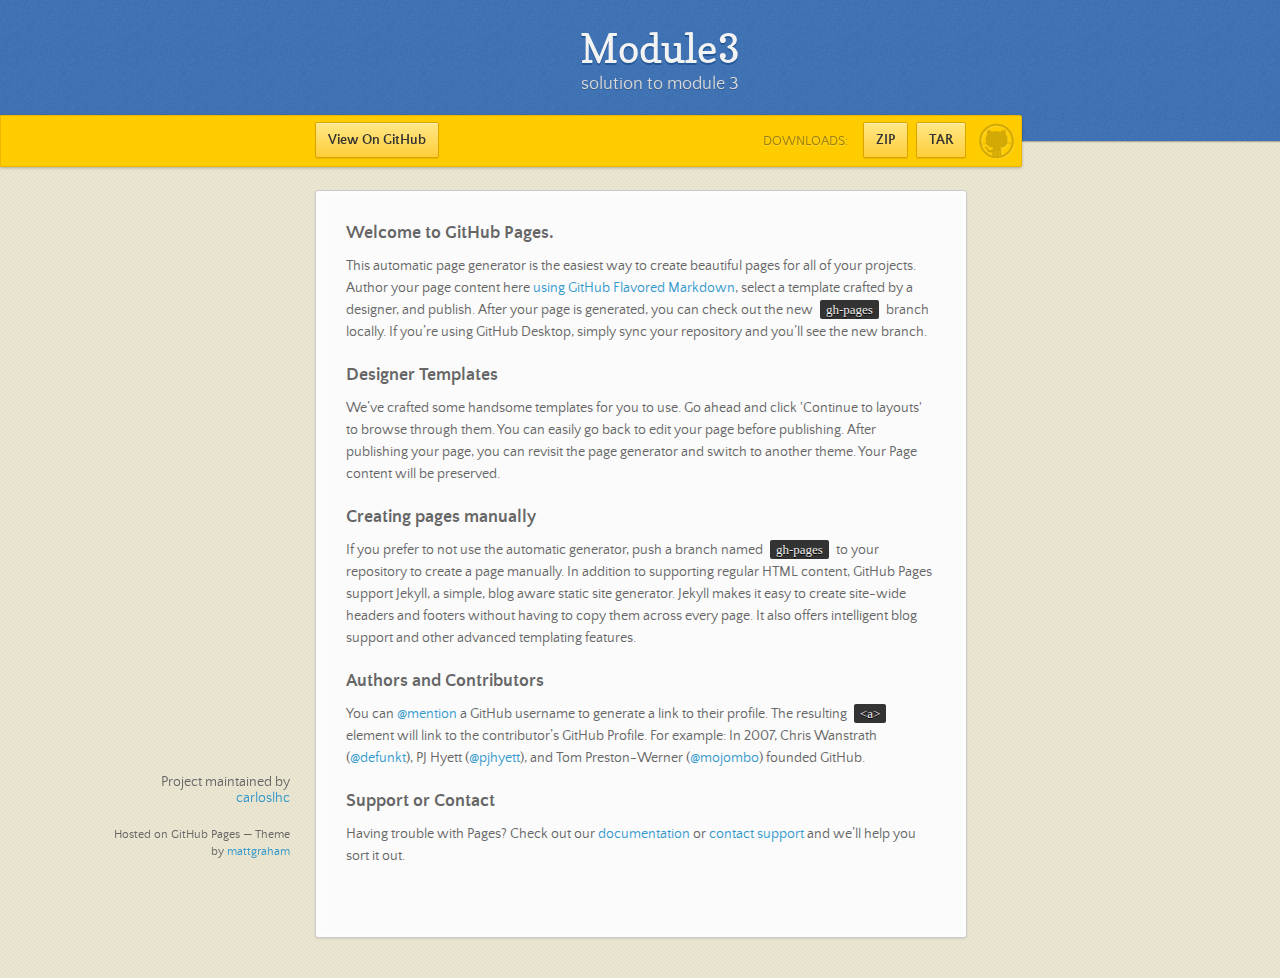
<file: index.html>
<!doctype html>
<html>
  <head>
    <meta charset="utf-8">
    <meta http-equiv="X-UA-Compatible" content="chrome=1">
    <title>Module3 by carloslhc</title>
    <link rel="stylesheet" href="stylesheets/styles.css">
    <link rel="stylesheet" href="stylesheets/github-dark.css">
    <script src="https://ajax.googleapis.com/ajax/libs/jquery/1.7.1/jquery.min.js"></script>
    <script src="javascripts/main.js"></script>
    <!--[if lt IE 9]>
      <script src="//html5shiv.googlecode.com/svn/trunk/html5.js"></script>
    <![endif]-->
    <meta name="viewport" content="width=device-width, initial-scale=1, user-scalable=no">

  </head>
  <body>

      <header>
        <h1>Module3</h1>
        <p>solution to module 3</p>
      </header>

      <div id="banner">
        <span id="logo"></span>

        <a href="https://github.com/carloslhc/module3" class="button fork"><strong>View On GitHub</strong></a>
        <div class="downloads">
          <span>Downloads:</span>
          <ul>
            <li><a href="https://github.com/carloslhc/module3/zipball/master" class="button">ZIP</a></li>
            <li><a href="https://github.com/carloslhc/module3/tarball/master" class="button">TAR</a></li>
          </ul>
        </div>
      </div><!-- end banner -->

    <div class="wrapper">
      <nav>
        <ul></ul>
      </nav>
      <section>
        <h3>
<a id="welcome-to-github-pages" class="anchor" href="#welcome-to-github-pages" aria-hidden="true"><span aria-hidden="true" class="octicon octicon-link"></span></a>Welcome to GitHub Pages.</h3>

<p>This automatic page generator is the easiest way to create beautiful pages for all of your projects. Author your page content here <a href="https://guides.github.com/features/mastering-markdown/">using GitHub Flavored Markdown</a>, select a template crafted by a designer, and publish. After your page is generated, you can check out the new <code>gh-pages</code> branch locally. If you’re using GitHub Desktop, simply sync your repository and you’ll see the new branch.</p>

<h3>
<a id="designer-templates" class="anchor" href="#designer-templates" aria-hidden="true"><span aria-hidden="true" class="octicon octicon-link"></span></a>Designer Templates</h3>

<p>We’ve crafted some handsome templates for you to use. Go ahead and click 'Continue to layouts' to browse through them. You can easily go back to edit your page before publishing. After publishing your page, you can revisit the page generator and switch to another theme. Your Page content will be preserved.</p>

<h3>
<a id="creating-pages-manually" class="anchor" href="#creating-pages-manually" aria-hidden="true"><span aria-hidden="true" class="octicon octicon-link"></span></a>Creating pages manually</h3>

<p>If you prefer to not use the automatic generator, push a branch named <code>gh-pages</code> to your repository to create a page manually. In addition to supporting regular HTML content, GitHub Pages support Jekyll, a simple, blog aware static site generator. Jekyll makes it easy to create site-wide headers and footers without having to copy them across every page. It also offers intelligent blog support and other advanced templating features.</p>

<h3>
<a id="authors-and-contributors" class="anchor" href="#authors-and-contributors" aria-hidden="true"><span aria-hidden="true" class="octicon octicon-link"></span></a>Authors and Contributors</h3>

<p>You can <a href="https://help.github.com/articles/basic-writing-and-formatting-syntax/#mentioning-users-and-teams" class="user-mention">@mention</a> a GitHub username to generate a link to their profile. The resulting <code>&lt;a&gt;</code> element will link to the contributor’s GitHub Profile. For example: In 2007, Chris Wanstrath (<a href="https://github.com/defunkt" class="user-mention">@defunkt</a>), PJ Hyett (<a href="https://github.com/pjhyett" class="user-mention">@pjhyett</a>), and Tom Preston-Werner (<a href="https://github.com/mojombo" class="user-mention">@mojombo</a>) founded GitHub.</p>

<h3>
<a id="support-or-contact" class="anchor" href="#support-or-contact" aria-hidden="true"><span aria-hidden="true" class="octicon octicon-link"></span></a>Support or Contact</h3>

<p>Having trouble with Pages? Check out our <a href="https://help.github.com/pages">documentation</a> or <a href="https://github.com/contact">contact support</a> and we’ll help you sort it out.</p>
      </section>
      <footer>
        <p>Project maintained by <a href="https://github.com/carloslhc">carloslhc</a></p>
        <p><small>Hosted on GitHub Pages &mdash; Theme by <a href="https://twitter.com/michigangraham">mattgraham</a></small></p>
      </footer>
    </div>
    <!--[if !IE]><script>fixScale(document);</script><![endif]-->
    
  </body>
</html>
</file>
<file: stylesheets/styles.css>
/*
Leap Day for GitHub Pages
by Matt Graham
*/
@font-face {
  font-family: 'Quattrocento Sans';
  src: url("../fonts/quattrocentosans-bold-webfont.eot");
  src: url("../fonts/quattrocentosans-bold-webfont.eot?#iefix") format("embedded-opentype"), url("../fonts/quattrocentosans-bold-webfont.woff") format("woff"), url("../fonts/quattrocentosans-bold-webfont.ttf") format("truetype"), url("../fonts/quattrocentosans-bold-webfont.svg#QuattrocentoSansBold") format("svg");
  font-weight: bold;
  font-style: normal;
}

@font-face {
  font-family: 'Quattrocento Sans';
  src: url("../fonts/quattrocentosans-bolditalic-webfont.eot");
  src: url("../fonts/quattrocentosans-bolditalic-webfont.eot?#iefix") format("embedded-opentype"), url("../fonts/quattrocentosans-bolditalic-webfont.woff") format("woff"), url("../fonts/quattrocentosans-bolditalic-webfont.ttf") format("truetype"), url("../fonts/quattrocentosans-bolditalic-webfont.svg#QuattrocentoSansBoldItalic") format("svg");
  font-weight: bold;
  font-style: italic;
}

@font-face {
  font-family: 'Quattrocento Sans';
  src: url("../fonts/quattrocentosans-italic-webfont.eot");
  src: url("../fonts/quattrocentosans-italic-webfont.eot?#iefix") format("embedded-opentype"), url("../fonts/quattrocentosans-italic-webfont.woff") format("woff"), url("../fonts/quattrocentosans-italic-webfont.ttf") format("truetype"), url("../fonts/quattrocentosans-italic-webfont.svg#QuattrocentoSansItalic") format("svg");
  font-weight: normal;
  font-style: italic;
}

@font-face {
  font-family: 'Quattrocento Sans';
  src: url("../fonts/quattrocentosans-regular-webfont.eot");
  src: url("../fonts/quattrocentosans-regular-webfont.eot?#iefix") format("embedded-opentype"), url("../fonts/quattrocentosans-regular-webfont.woff") format("woff"), url("../fonts/quattrocentosans-regular-webfont.ttf") format("truetype"), url("../fonts/quattrocentosans-regular-webfont.svg#QuattrocentoSansRegular") format("svg");
  font-weight: normal;
  font-style: normal;
}

@font-face {
  font-family: 'Copse';
  src: url("../fonts/copse-regular-webfont.eot");
  src: url("../fonts/copse-regular-webfont.eot?#iefix") format("embedded-opentype"), url("../fonts/copse-regular-webfont.woff") format("woff"), url("../fonts/copse-regular-webfont.ttf") format("truetype"), url("../fonts/copse-regular-webfont.svg#CopseRegular") format("svg");
  font-weight: normal;
  font-style: normal;
}

/* normalize.css 2012-02-07T12:37 UTC - https://github.com/necolas/normalize.css */
/* =============================================================================
   HTML5 display definitions
   ========================================================================== */
/*
 * Corrects block display not defined in IE6/7/8/9 & FF3
 */
article,
aside,
details,
figcaption,
figure,
footer,
header,
hgroup,
nav,
section,
summary {
  display: block;
}

/*
 * Corrects inline-block display not defined in IE6/7/8/9 & FF3
 */
audio,
canvas,
video {
  display: inline-block;
  *display: inline;
  *zoom: 1;
}

/*
 * Prevents modern browsers from displaying 'audio' without controls
 */
audio:not([controls]) {
  display: none;
}

/*
 * Addresses styling for 'hidden' attribute not present in IE7/8/9, FF3, S4
 * Known issue: no IE6 support
 */
[hidden] {
  display: none;
}

/* =============================================================================
   Base
   ========================================================================== */
/*
 * 1. Corrects text resizing oddly in IE6/7 when body font-size is set using em units
 *    http://clagnut.com/blog/348/#c790
 * 2. Prevents iOS text size adjust after orientation change, without disabling user zoom
 *    www.456bereastreet.com/archive/201012/controlling_text_size_in_safari_for_ios_without_disabling_user_zoom/
 */
html {
  font-size: 100%;
  /* 1 */
  -webkit-text-size-adjust: 100%;
  /* 2 */
  -ms-text-size-adjust: 100%;
  /* 2 */
}

/*
 * Addresses font-family inconsistency between 'textarea' and other form elements.
 */
html,
button,
input,
select,
textarea {
  font-family: sans-serif;
}

/*
 * Addresses margins handled incorrectly in IE6/7
 */
body {
  margin: 0;
}

/* =============================================================================
   Links
   ========================================================================== */
/*
 * Addresses outline displayed oddly in Chrome
 */
a:focus {
  outline: thin dotted;
}

/*
 * Improves readability when focused and also mouse hovered in all browsers
 * people.opera.com/patrickl/experiments/keyboard/test
 */
a:hover,
a:active {
  outline: 0;
}

/* =============================================================================
   Typography
   ========================================================================== */
/*
 * Addresses font sizes and margins set differently in IE6/7
 * Addresses font sizes within 'section' and 'article' in FF4+, Chrome, S5
 */
h1 {
  font-size: 2em;
  margin: 0.67em 0;
}

h2 {
  font-size: 1.5em;
  margin: 0.83em 0;
}

h3 {
  font-size: 1.17em;
  margin: 1em 0;
}

h4 {
  font-size: 1em;
  margin: 1.33em 0;
}

h5 {
  font-size: 0.83em;
  margin: 1.67em 0;
}

h6 {
  font-size: 0.75em;
  margin: 2.33em 0;
}

/*
 * Addresses styling not present in IE7/8/9, S5, Chrome
 */
abbr[title] {
  border-bottom: 1px dotted;
}

/*
 * Addresses style set to 'bolder' in FF3+, S4/5, Chrome
*/
b,
strong {
  font-weight: bold;
}

blockquote {
  margin: 1em 40px;
}

/*
 * Addresses styling not present in S5, Chrome
 */
dfn {
  font-style: italic;
}

/*
 * Addresses styling not present in IE6/7/8/9
 */
mark {
  background: #ff0;
  color: #000;
}

/*
 * Addresses margins set differently in IE6/7
 */
p,
pre {
  margin: 1em 0;
}

/*
 * Corrects font family set oddly in IE6, S4/5, Chrome
 * en.wikipedia.org/wiki/User:Davidgothberg/Test59
 */
pre,
code,
kbd,
samp {
  font-family: monospace, serif;
  _font-family: 'courier new', monospace;
  font-size: 1em;
}

/*
 * 1. Addresses CSS quotes not supported in IE6/7
 * 2. Addresses quote property not supported in S4
 */
/* 1 */
q {
  quotes: none;
}

/* 2 */
q:before,
q:after {
  content: '';
  content: none;
}

small {
  font-size: 75%;
}

/*
 * Prevents sub and sup affecting line-height in all browsers
 * gist.github.com/413930
 */
sub,
sup {
  font-size: 75%;
  line-height: 0;
  position: relative;
  vertical-align: baseline;
}

sup {
  top: -0.5em;
}

sub {
  bottom: -0.25em;
}

/* =============================================================================
   Lists
   ========================================================================== */
/*
 * Addresses margins set differently in IE6/7
 */
dl,
menu,
ol,
ul {
  margin: 1em 0;
}

dd {
  margin: 0 0 0 40px;
}

/*
 * Addresses paddings set differently in IE6/7
 */
menu,
ol,
ul {
  padding: 0 0 0 40px;
}

/*
 * Corrects list images handled incorrectly in IE7
 */
nav ul,
nav ol {
  list-style: none;
  list-style-image: none;
}

/* =============================================================================
   Embedded content
   ========================================================================== */
/*
 * 1. Removes border when inside 'a' element in IE6/7/8/9, FF3
 * 2. Improves image quality when scaled in IE7
 *    code.flickr.com/blog/2008/11/12/on-ui-quality-the-little-things-client-side-image-resizing/
 */
img {
  border: 0;
  /* 1 */
  -ms-interpolation-mode: bicubic;
  /* 2 */
}

/*
 * Corrects overflow displayed oddly in IE9
 */
svg:not(:root) {
  overflow: hidden;
}

/* =============================================================================
   Figures
   ========================================================================== */
/*
 * Addresses margin not present in IE6/7/8/9, S5, O11
 */
figure {
  margin: 0;
}

/* =============================================================================
   Forms
   ========================================================================== */
/*
 * Corrects margin displayed oddly in IE6/7
 */
form {
  margin: 0;
}

/*
 * Define consistent border, margin, and padding
 */
fieldset {
  border: 1px solid #c0c0c0;
  margin: 0 2px;
  padding: 0.35em 0.625em 0.75em;
}

/*
 * 1. Corrects color not being inherited in IE6/7/8/9
 * 2. Corrects text not wrapping in FF3 
 * 3. Corrects alignment displayed oddly in IE6/7
 */
legend {
  border: 0;
  /* 1 */
  padding: 0;
  white-space: normal;
  /* 2 */
  *margin-left: -7px;
  /* 3 */
}

/*
 * 1. Corrects font size not being inherited in all browsers
 * 2. Addresses margins set differently in IE6/7, FF3+, S5, Chrome
 * 3. Improves appearance and consistency in all browsers
 */
button,
input,
select,
textarea {
  font-size: 100%;
  /* 1 */
  margin: 0;
  /* 2 */
  vertical-align: baseline;
  /* 3 */
  *vertical-align: middle;
  /* 3 */
}

/*
 * Addresses FF3/4 setting line-height on 'input' using !important in the UA stylesheet
 */
button,
input {
  line-height: normal;
  /* 1 */
}

/*
 * 1. Improves usability and consistency of cursor style between image-type 'input' and others
 * 2. Corrects inability to style clickable 'input' types in iOS
 * 3. Removes inner spacing in IE7 without affecting normal text inputs
 *    Known issue: inner spacing remains in IE6
 */
button,
input[type="button"],
input[type="reset"],
input[type="submit"] {
  cursor: pointer;
  /* 1 */
  -webkit-appearance: button;
  /* 2 */
  *overflow: visible;
  /* 3 */
}

/*
 * Re-set default cursor for disabled elements
 */
button[disabled],
input[disabled] {
  cursor: default;
}

/*
 * 1. Addresses box sizing set to content-box in IE8/9
 * 2. Removes excess padding in IE8/9
 * 3. Removes excess padding in IE7
      Known issue: excess padding remains in IE6
 */
input[type="checkbox"],
input[type="radio"] {
  box-sizing: border-box;
  /* 1 */
  padding: 0;
  /* 2 */
  *height: 13px;
  /* 3 */
  *width: 13px;
  /* 3 */
}

/*
 * 1. Addresses appearance set to searchfield in S5, Chrome
 * 2. Addresses box-sizing set to border-box in S5, Chrome (include -moz to future-proof)
 */
input[type="search"] {
  -webkit-appearance: textfield;
  /* 1 */
  -moz-box-sizing: content-box;
  -webkit-box-sizing: content-box;
  /* 2 */
  box-sizing: content-box;
}

/*
 * Removes inner padding and search cancel button in S5, Chrome on OS X
 */
input[type="search"]::-webkit-search-decoration,
input[type="search"]::-webkit-search-cancel-button {
  -webkit-appearance: none;
}

/*
 * Removes inner padding and border in FF3+
 * www.sitepen.com/blog/2008/05/14/the-devils-in-the-details-fixing-dojos-toolbar-buttons/
 */
button::-moz-focus-inner,
input::-moz-focus-inner {
  border: 0;
  padding: 0;
}

/*
 * 1. Removes default vertical scrollbar in IE6/7/8/9
 * 2. Improves readability and alignment in all browsers
 */
textarea {
  overflow: auto;
  /* 1 */
  vertical-align: top;
  /* 2 */
}

/* =============================================================================
   Tables
   ========================================================================== */
/*
 * Remove most spacing between table cells
 */
table {
  border-collapse: collapse;
  border-spacing: 0;
}

body {
  font: 14px/22px "Quattrocento Sans", "Helvetica Neue", Helvetica, Arial, sans-serif;
  color: #666;
  font-weight: 300;
  margin: 0px;
  padding: 0px 0 20px 0px;
  background: url(../images/body-background.png) #eae6d1;
}

h1, h2, h3, h4, h5, h6 {
  color: #333;
  margin: 0 0 10px;
}

p, ul, ol, table, pre, dl {
  margin: 0 0 20px;
}

h1, h2, h3 {
  line-height: 1.1;
}

h1 {
  font-size: 28px;
}

h2 {
  font-size: 24px;
  color: #393939;
}

h3, h4, h5, h6 {
  color: #666666;
}

h3 {
  font-size: 18px;
  line-height: 24px;
}

a {
  color: #3399cc;
  font-weight: 400;
  text-decoration: none;
}

a small {
  font-size: 11px;
  color: #666;
  margin-top: -0.6em;
  display: block;
}

ul {
  list-style-image: url("../images/bullet.png");
}

strong {
  font-weight: bold;
  color: #333;
}

.wrapper {
  width: 650px;
  margin: 0 auto;
  position: relative;
}

section img {
  max-width: 100%;
}

blockquote {
  border-left: 1px solid #ffcc00;
  margin: 0;
  padding: 0 0 0 20px;
  font-style: italic;
}

code {
  font-family: "Lucida Sans", Monaco, Bitstream Vera Sans Mono, Lucida Console, Terminal;
  font-size: 13px;
  color: #efefef;
  text-shadow: 0px 1px 0px #000;
  margin: 0 4px;
  padding: 2px 6px;
  background: #333;
  -moz-border-radius: 2px;
  -webkit-border-radius: 2px;
  -o-border-radius: 2px;
  -ms-border-radius: 2px;
  -khtml-border-radius: 2px;
  border-radius: 2px;
}

pre {
  padding: 8px 15px;
  background: #333333;
  -moz-border-radius: 3px;
  -webkit-border-radius: 3px;
  -o-border-radius: 3px;
  -ms-border-radius: 3px;
  -khtml-border-radius: 3px;
  border-radius: 3px;
  border: 1px solid #c7c7c7;
  overflow: auto;
  overflow-y: hidden;
}
pre code {
  margin: 0px;
  padding: 0px;
}

table {
  width: 100%;
  border-collapse: collapse;
}

th {
  text-align: left;
  padding: 5px 10px;
  border-bottom: 1px solid #e5e5e5;
  color: #444;
}

td {
  text-align: left;
  padding: 5px 10px;
  border-bottom: 1px solid #e5e5e5;
  border-right: 1px solid #ffcc00;
}
td:first-child {
  border-left: 1px solid #ffcc00;
}

hr {
  border: 0;
  outline: none;
  height: 11px;
  background: transparent url("../images/hr.gif") center center repeat-x;
  margin: 0 0 20px;
}

dt {
  color: #444;
  font-weight: 700;
}

header {
  padding: 25px 20px 40px 20px;
  margin: 0;
  position: fixed;
  top: 0;
  left: 0;
  right: 0;
  width: 100%;
  text-align: center;
  background: url(../images/background.png) #4276b6;
  -moz-box-shadow: 1px 0px 2px rgba(0, 0, 0, 0.75);
  -webkit-box-shadow: 1px 0px 2px rgba(0, 0, 0, 0.75);
  -o-box-shadow: 1px 0px 2px rgba(0, 0, 0, 0.75);
  box-shadow: 1px 0px 2px rgba(0, 0, 0, 0.75);
  z-index: 99;
  -webkit-font-smoothing: antialiased;
  min-height: 76px;
}
header h1 {
  font: 40px/48px "Copse", "Helvetica Neue", Helvetica, Arial, sans-serif;
  color: #f3f3f3;
  text-shadow: 0px 2px 0px #235796;
  margin: 0px;
  white-space: nowrap;
  overflow: hidden;
  text-overflow: ellipsis;
  -o-text-overflow: ellipsis;
  -ms-text-overflow: ellipsis;
}
header p {
  color: #d8d8d8;
  text-shadow: rgba(0, 0, 0, 0.2) 0 1px 0;
  font-size: 18px;
  margin: 0px;
}

#banner {
  z-index: 100;
  left: 0;
  right: 50%;
  height: 50px;
  margin-right: -382px;
  position: fixed;
  top: 115px;
  background: #ffcc00;
  border: 1px solid #f0b500;
  -moz-box-shadow: 0px 1px 3px rgba(0, 0, 0, 0.25);
  -webkit-box-shadow: 0px 1px 3px rgba(0, 0, 0, 0.25);
  -o-box-shadow: 0px 1px 3px rgba(0, 0, 0, 0.25);
  box-shadow: 0px 1px 3px rgba(0, 0, 0, 0.25);
  -moz-border-radius: 0px 2px 2px 0px;
  -webkit-border-radius: 0px 2px 2px 0px;
  -o-border-radius: 0px 2px 2px 0px;
  -ms-border-radius: 0px 2px 2px 0px;
  -khtml-border-radius: 0px 2px 2px 0px;
  border-radius: 0px 2px 2px 0px;
  padding-right: 10px;
}
#banner .button {
  border: 1px solid #dba500;
  background: -webkit-gradient(linear, 50% 0%, 50% 100%, color-stop(0%, #ffe788), color-stop(100%, #ffce38));
  background: -webkit-linear-gradient(#ffe788, #ffce38);
  background: -moz-linear-gradient(#ffe788, #ffce38);
  background: -o-linear-gradient(#ffe788, #ffce38);
  background: -ms-linear-gradient(#ffe788, #ffce38);
  background: linear-gradient(#ffe788, #ffce38);
  -moz-border-radius: 2px;
  -webkit-border-radius: 2px;
  -o-border-radius: 2px;
  -ms-border-radius: 2px;
  -khtml-border-radius: 2px;
  border-radius: 2px;
  -moz-box-shadow: inset 0px 1px 0px rgba(255, 255, 255, 0.4), 0px 1px 1px rgba(0, 0, 0, 0.1);
  -webkit-box-shadow: inset 0px 1px 0px rgba(255, 255, 255, 0.4), 0px 1px 1px rgba(0, 0, 0, 0.1);
  -o-box-shadow: inset 0px 1px 0px rgba(255, 255, 255, 0.4), 0px 1px 1px rgba(0, 0, 0, 0.1);
  box-shadow: inset 0px 1px 0px rgba(255, 255, 255, 0.4), 0px 1px 1px rgba(0, 0, 0, 0.1);
  background-color: #FFE788;
  margin-left: 5px;
  padding: 10px 12px;
  margin-top: 6px;
  line-height: 14px;
  font-size: 14px;
  color: #333;
  font-weight: bold;
  display: inline-block;
  text-align: center;
}
#banner .button:hover {
  background: -webkit-gradient(linear, 50% 0%, 50% 100%, color-stop(0%, #ffe788), color-stop(100%, #ffe788));
  background: -webkit-linear-gradient(#ffe788, #ffe788);
  background: -moz-linear-gradient(#ffe788, #ffe788);
  background: -o-linear-gradient(#ffe788, #ffe788);
  background: -ms-linear-gradient(#ffe788, #ffe788);
  background: linear-gradient(#ffe788, #ffe788);
  background-color: #ffeca0;
}
#banner .fork {
  position: fixed;
  left: 50%;
  margin-left: -325px;
  padding: 10px 12px;
  margin-top: 6px;
  line-height: 14px;
  font-size: 14px;
  background-color: #FFE788;
}
#banner .downloads {
  float: right;
  margin: 0 45px 0 0;
}
#banner .downloads span {
  float: left;
  line-height: 52px;
  font-size: 90%;
  color: #9d7f0d;
  text-transform: uppercase;
  text-shadow: rgba(255, 255, 255, 0.2) 0 1px 0;
}
#banner ul {
  list-style: none;
  height: 40px;
  padding: 0;
  float: left;
  margin-left: 10px;
}
#banner ul li {
  display: inline;
}
#banner ul li a.button {
  background-color: #FFE788;
}
#banner #logo {
  position: absolute;
  height: 36px;
  width: 36px;
  right: 7px;
  top: 7px;
  display: block;
  background: url(../images/octocat-logo.png);
}

section {
  width: 590px;
  padding: 30px 30px 50px 30px;
  margin: 20px 0;
  margin-top: 190px;
  position: relative;
  background: #fbfbfb;
  -moz-border-radius: 3px;
  -webkit-border-radius: 3px;
  -o-border-radius: 3px;
  -ms-border-radius: 3px;
  -khtml-border-radius: 3px;
  border-radius: 3px;
  border: 1px solid #cbcbcb;
  -moz-box-shadow: 0px 1px 2px rgba(0, 0, 0, 0.09), inset 0px 0px 2px 2px rgba(255, 255, 255, 0.5), inset 0 0 5px 5px rgba(255, 255, 255, 0.4);
  -webkit-box-shadow: 0px 1px 2px rgba(0, 0, 0, 0.09), inset 0px 0px 2px 2px rgba(255, 255, 255, 0.5), inset 0 0 5px 5px rgba(255, 255, 255, 0.4);
  -o-box-shadow: 0px 1px 2px rgba(0, 0, 0, 0.09), inset 0px 0px 2px 2px rgba(255, 255, 255, 0.5), inset 0 0 5px 5px rgba(255, 255, 255, 0.4);
  box-shadow: 0px 1px 2px rgba(0, 0, 0, 0.09), inset 0px 0px 2px 2px rgba(255, 255, 255, 0.5), inset 0 0 5px 5px rgba(255, 255, 255, 0.4);
}

small {
  font-size: 12px;
}

nav {
  width: 230px;
  position: fixed;
  top: 220px;
  left: 50%;
  margin-left: -580px;
  text-align: right;
}
nav ul {
  list-style: none;
  list-style-image: none;
  font-size: 14px;
  line-height: 24px;
}
nav ul li {
  padding: 5px 0px;
  line-height: 16px;
}
nav ul li.tag-h1 {
  font-size: 1.2em;
}
nav ul li.tag-h1 a {
  font-weight: bold;
  color: #333;
}
nav ul li.tag-h2 + .tag-h1 {
  margin-top: 10px;
}
nav ul a {
  color: #666;
}
nav ul a:hover {
  color: #999;
}

footer {
  width: 180px;
  position: fixed;
  left: 50%;
  margin-left: -530px;
  bottom: 20px;
  text-align: right;
  line-height: 16px;
}

@media print, screen and (max-width: 1060px) {
  div.wrapper {
    width: auto;
    margin: 0;
  }

  nav {
    display: none;
  }

  header, section, footer {
    float: none;
  }
  header h1, section h1, footer h1 {
    white-space: nowrap;
    overflow: hidden;
    text-overflow: ellipsis;
    -o-text-overflow: ellipsis;
    -ms-text-overflow: ellipsis;
  }

  #banner {
    width: 100%;
  }
  #banner .downloads {
    margin-right: 60px;
  }
  #banner #logo {
    margin-right: 15px;
  }

  section {
    border: 1px solid #e5e5e5;
    border-width: 1px 0;
    padding: 20px auto;
    margin: 190px auto 20px;
    max-width: 600px;
  }

  footer {
    text-align: center;
    margin: 20px auto;
    position: relative;
    left: auto;
    bottom: auto;
    width: auto;
  }
}
@media print, screen and (max-width: 720px) {
  body {
    word-wrap: break-word;
  }

  header {
    padding: 20px 20px;
    margin: 0;
  }
  header h1 {
    font-size: 32px;
    white-space: nowrap;
    overflow: hidden;
    text-overflow: ellipsis;
    -o-text-overflow: ellipsis;
    -ms-text-overflow: ellipsis;
  }
  header p {
    display: none;
  }

  #banner {
    top: 80px;
  }
  #banner .fork {
    float: left;
    display: inline-block;
    margin-left: 0px;
    position: fixed;
    left: 20px;
  }

  section {
    margin-top: 130px;
    margin-bottom: 0px;
    width: auto;
  }

  header ul, header p.view {
    position: static;
  }
}
@media print, screen and (max-width: 480px) {
  header {
    position: relative;
    padding: 5px 0px;
    min-height: 0px;
  }
  header h1 {
    font-size: 24px;
    white-space: nowrap;
    overflow: hidden;
    text-overflow: ellipsis;
    -o-text-overflow: ellipsis;
    -ms-text-overflow: ellipsis;
  }

  section {
    margin-top: 5px;
  }

  #banner {
    display: none;
  }

  header ul {
    display: none;
  }
}
@media print {
  body {
    padding: 0.4in;
    font-size: 12pt;
    color: #444;
  }
}
@media print, screen and (max-height: 680px) {
  footer {
    text-align: center;
    margin: 20px auto;
    position: relative;
    left: auto;
    bottom: auto;
    width: auto;
  }
}
@media print, screen and (max-height: 480px) {
  nav {
    display: none;
  }

  footer {
    text-align: center;
    margin: 20px auto;
    position: relative;
    left: auto;
    bottom: auto;
    width: auto;
  }
}
</file>
<file: stylesheets/github-dark.css>
/*
The MIT License (MIT)

Copyright (c) 2016 GitHub, Inc.

Permission is hereby granted, free of charge, to any person obtaining a copy
of this software and associated documentation files (the "Software"), to deal
in the Software without restriction, including without limitation the rights
to use, copy, modify, merge, publish, distribute, sublicense, and/or sell
copies of the Software, and to permit persons to whom the Software is
furnished to do so, subject to the following conditions:

The above copyright notice and this permission notice shall be included in all
copies or substantial portions of the Software.

THE SOFTWARE IS PROVIDED "AS IS", WITHOUT WARRANTY OF ANY KIND, EXPRESS OR
IMPLIED, INCLUDING BUT NOT LIMITED TO THE WARRANTIES OF MERCHANTABILITY,
FITNESS FOR A PARTICULAR PURPOSE AND NONINFRINGEMENT. IN NO EVENT SHALL THE
AUTHORS OR COPYRIGHT HOLDERS BE LIABLE FOR ANY CLAIM, DAMAGES OR OTHER
LIABILITY, WHETHER IN AN ACTION OF CONTRACT, TORT OR OTHERWISE, ARISING FROM,
OUT OF OR IN CONNECTION WITH THE SOFTWARE OR THE USE OR OTHER DEALINGS IN THE
SOFTWARE.

*/

.pl-c /* comment */ {
  color: #969896;
}

.pl-c1 /* constant, variable.other.constant, support, meta.property-name, support.constant, support.variable, meta.module-reference, markup.raw, meta.diff.header */,
.pl-s .pl-v /* string variable */ {
  color: #0099cd;
}

.pl-e /* entity */,
.pl-en /* entity.name */ {
  color: #9774cb;
}

.pl-smi /* variable.parameter.function, storage.modifier.package, storage.modifier.import, storage.type.java, variable.other */,
.pl-s .pl-s1 /* string source */ {
  color: #ddd;
}

.pl-ent /* entity.name.tag */ {
  color: #7bcc72;
}

.pl-k /* keyword, storage, storage.type */ {
  color: #cc2372;
}

.pl-s /* string */,
.pl-pds /* punctuation.definition.string, string.regexp.character-class */,
.pl-s .pl-pse .pl-s1 /* string punctuation.section.embedded source */,
.pl-sr /* string.regexp */,
.pl-sr .pl-cce /* string.regexp constant.character.escape */,
.pl-sr .pl-sre /* string.regexp source.ruby.embedded */,
.pl-sr .pl-sra /* string.regexp string.regexp.arbitrary-repitition */ {
  color: #3c66e2;
}

.pl-v /* variable */ {
  color: #fb8764;
}

.pl-id /* invalid.deprecated */ {
  color: #e63525;
}

.pl-ii /* invalid.illegal */ {
  color: #f8f8f8;
  background-color: #e63525;
}

.pl-sr .pl-cce /* string.regexp constant.character.escape */ {
  font-weight: bold;
  color: #7bcc72;
}

.pl-ml /* markup.list */ {
  color: #c26b2b;
}

.pl-mh /* markup.heading */,
.pl-mh .pl-en /* markup.heading entity.name */,
.pl-ms /* meta.separator */ {
  font-weight: bold;
  color: #264ec5;
}

.pl-mq /* markup.quote */ {
  color: #00acac;
}

.pl-mi /* markup.italic */ {
  font-style: italic;
  color: #ddd;
}

.pl-mb /* markup.bold */ {
  font-weight: bold;
  color: #ddd;
}

.pl-md /* markup.deleted, meta.diff.header.from-file */ {
  color: #bd2c00;
  background-color: #ffecec;
}

.pl-mi1 /* markup.inserted, meta.diff.header.to-file */ {
  color: #55a532;
  background-color: #eaffea;
}

.pl-mdr /* meta.diff.range */ {
  font-weight: bold;
  color: #9774cb;
}

.pl-mo /* meta.output */ {
  color: #264ec5;
}
</file>
